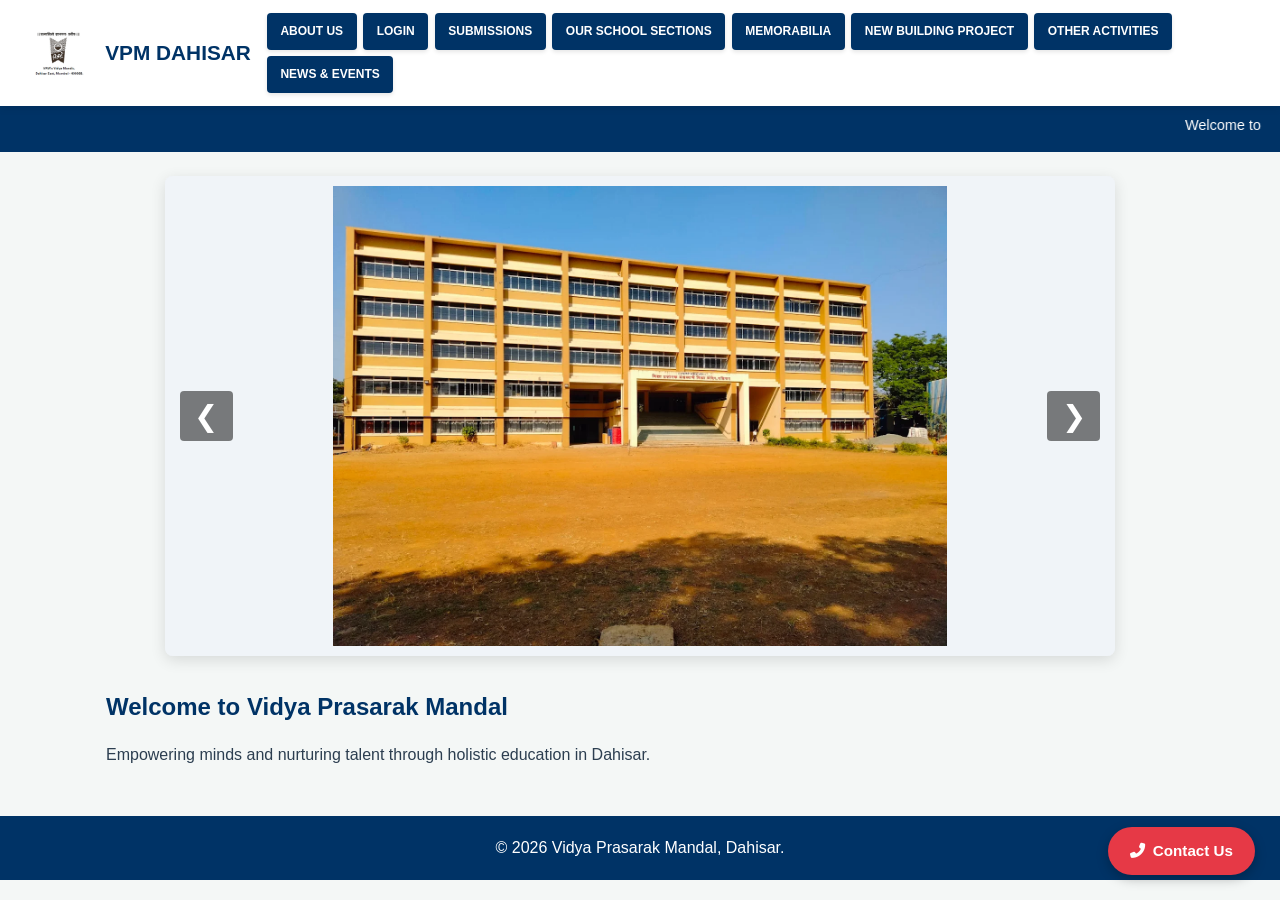
<file: index.html>
<!DOCTYPE html>
<html lang="en">
<head>
  <meta charset="UTF-8">
  <meta name="viewport" content="width=device-width, initial-scale=1.0">
  <title>VPM Dahisar - Home</title>
  <link rel="stylesheet" href="style.css">
  <!-- Font Awesome Icon Library -->
  <link rel="stylesheet" href="https://cdnjs.cloudflare.com/ajax/libs/font-awesome/6.4.0/css/all.min.css">
</head>
<body>

  <!-- Header block -->
  <header>
    <div class="nav-container">
      <div class="logo">
        <a href="index.html">
          <img src="logo.jpg" alt="VPM Dahisar Logo">
          <span>VPM DAHISAR</span>
        </a>
      </div>
      <nav>
        <ul>
          <li><a href="about.html">ABOUT US</a></li>
          <li><a href="login.html">LOGIN</a></li>
          <li><a href="submissions.html">SUBMISSIONS</a></li>
          <li><a href="sections.html">OUR SCHOOL SECTIONS</a></li>
          <li><a href="memorabilia.html">MEMORABILIA</a></li>
          <li><a href="building-project.html">NEW BUILDING PROJECT</a></li>
          <li><a href="activities.html">OTHER ACTIVITIES</a></li>
          <li><a href="news-events.html">NEWS & EVENTS</a></li>
        </ul>
      </nav>
    </div>
  </header>

  <!-- Marquee Notice Ticker -->
  <div class="marquee-container">
    <marquee behavior="scroll" direction="left" scrollamount="6">
      Welcome to Vidya Prasarak Mandal, Dahisar | Admissions Open for Academic Year 2026-27 | Check News & Events for updates.
    </marquee>
  </div>

  <!-- Carousel (8 Images) -->
  <div class="carousel-container">
    <div class="carousel-slide" id="carouselSlide">
      <img src="img1.webp" alt="Campus Main Building">
      <img src="img2.jpeg" alt="School Premises">
      <img src="img3.jpg" alt="Campus View">
      <img src="img5.jpeg" alt="School Exhibition">
      <img src="img6.webp" alt="Cultural Dance Performance">
      <img src="img7.webp" alt="Science Laboratory Practical">
      <img src="img8.jpg" alt="Interactive Student Activity">
      <img src="img9.jpg" alt="Library Reading Session">
    </div>
    <button class="carousel-btn prev" id="prevBtn">&#10094;</button>
    <button class="carousel-btn next" id="nextBtn">&#10095;</button>
  </div>

  <!-- Main Content -->
  <main class="main-container">
    <h2>Welcome to Vidya Prasarak Mandal</h2>
    <p>Empowering minds and nurturing talent through holistic education in Dahisar.</p>
  </main>

  <!-- Single Floating Contact Us Button + Facebook Drawer -->
  <div class="floating-contact-widget">
    <div class="social-links-drawer">
      <a href="https://www.facebook.com/vpmvidyamandirdahisar/" target="_blank" class="social-btn fb">
        <i class="fab fa-facebook-f"></i> Facebook
      </a>
    </div>
    <a href="contact.html" class="main-contact-btn">
      <i class="fas fa-phone-alt"></i> Contact Us
    </a>
  </div>

  <!-- Footer -->
  <footer>
    <p>&copy; 2026 Vidya Prasarak Mandal, Dahisar.</p>
  </footer>

  <script src="script.js"></script>
</body>
</html>
</file>
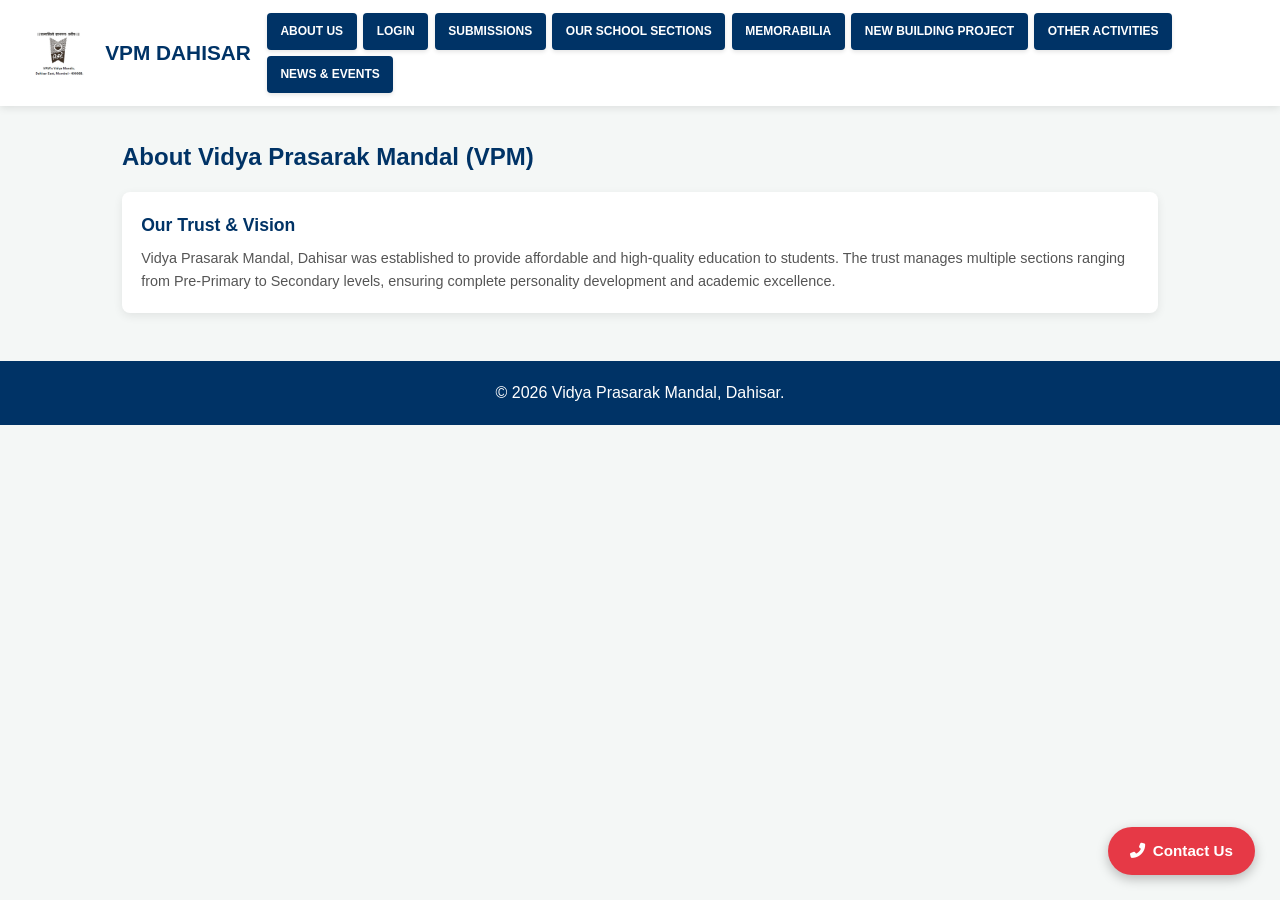
<file: about.html>
<!DOCTYPE html>
<html lang="en">
<head>
  <meta charset="UTF-8">
  <title>About Us - VPM Dahisar</title>
  <link rel="stylesheet" href="style.css">
</head>
<body>
<!-- Include FontAwesome in your <head> section -->
<link rel="stylesheet" href="https://cdnjs.cloudflare.com/ajax/libs/font-awesome/6.4.0/css/all.min.css">

<!-- Header block -->
<header>
  <div class="nav-container">
    <div class="logo">
      <a href="index.html">
        <img src="logo.jpg" alt="VPM Dahisar Logo">
        <span>VPM DAHISAR</span>
      </a>
    </div>
    <nav>
      <ul>
        <li><a href="about.html">ABOUT US</a></li>
        <li><a href="login.html">LOGIN</a></li>
        <li><a href="submissions.html">SUBMISSIONS</a></li>
        <li><a href="sections.html">OUR SCHOOL SECTIONS</a></li>
        <li><a href="memorabilia.html">MEMORABILIA</a></li>
        <li><a href="building-project.html">NEW BUILDING PROJECT</a></li>
        <li><a href="activities.html">OTHER ACTIVITIES</a></li>
        <li><a href="news-events.html">NEWS & EVENTS</a></li>
      </ul>
    </nav>
  </div>
</header>

<!-- Floating Contact Us Button + Facebook Redirection Widget -->
<div class="floating-contact-widget">
  <div class="social-links-drawer">
    <a href="https://www.facebook.com/vpmvidyamandirdahisar/" target="_blank" class="social-btn fb">
      <i class="fab fa-facebook-f"></i> Facebook
    </a>
    <a href="https://instagram.com" target="_blank" class="social-btn insta">
      <i class="fab fa-instagram"></i> Instagram
    </a>
  </div>
  <a href="contact.html" class="main-contact-btn">
    <i class="fas fa-phone-alt"></i> Contact Us
  </a>
</div>
  <main class="main-container">
    <main class="main-container">
  <h2>About Vidya Prasarak Mandal (VPM)</h2>
  <div class="card">
    <h3>Our Trust & Vision</h3>
    <p>
      <!-- Insert text from the official site's "About Us" page here -->
      Vidya Prasarak Mandal, Dahisar was established to provide affordable and high-quality education to students. The trust manages multiple sections ranging from Pre-Primary to Secondary levels, ensuring complete personality development and academic excellence.
    </p>
  </div>
</main>
  </main>

  <footer><p>&copy; 2026 Vidya Prasarak Mandal, Dahisar.</p></footer>
</body>
</html>
</file>
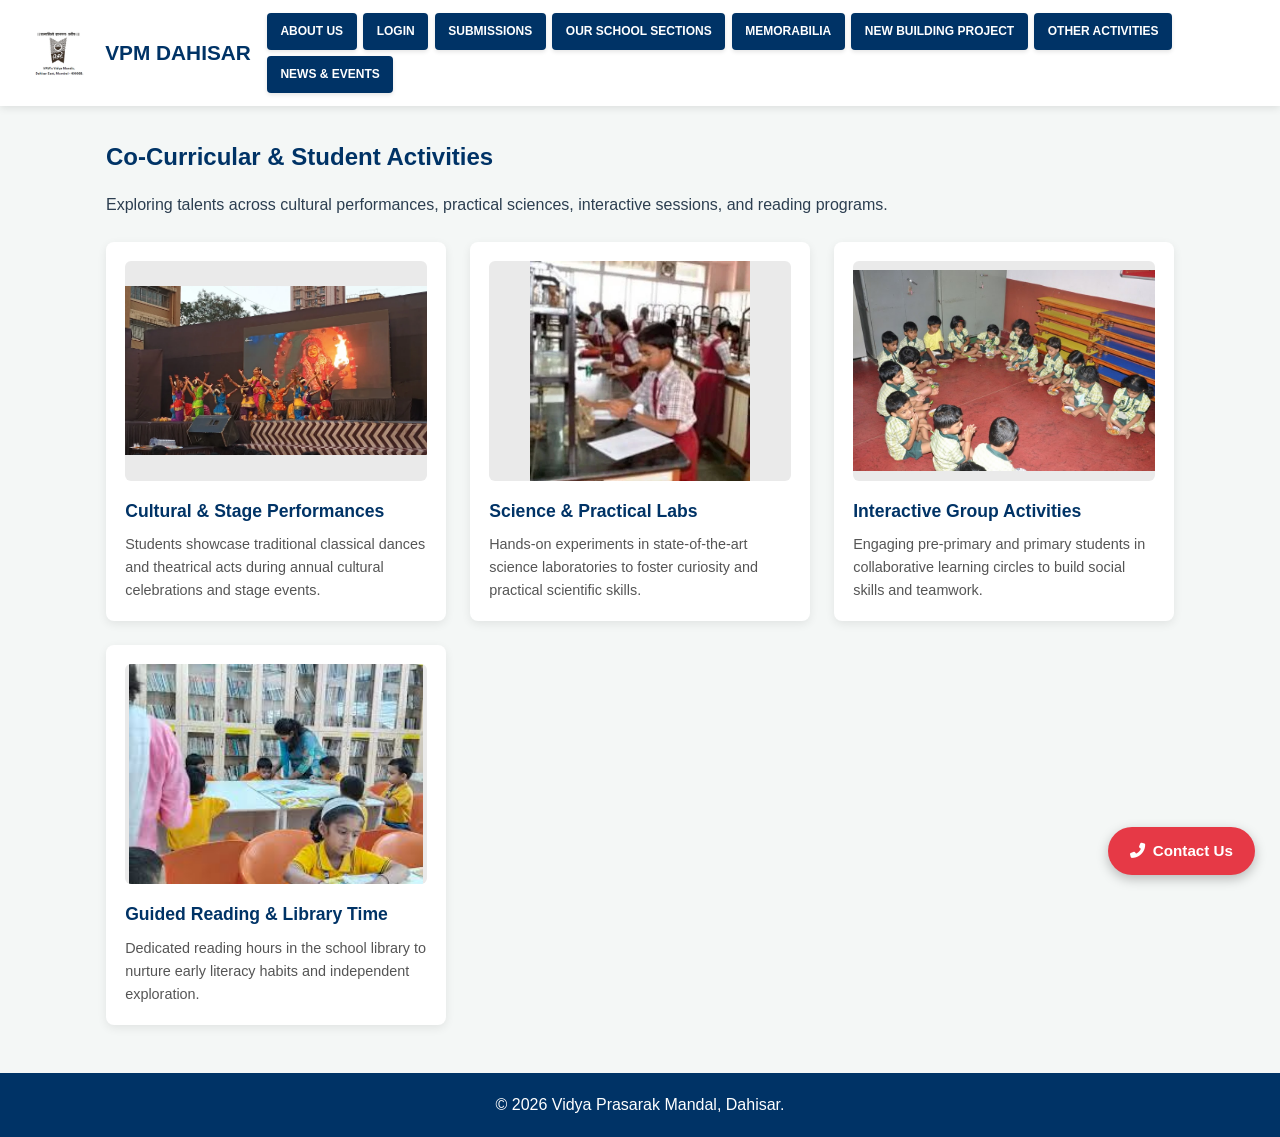
<file: activities.html>
<!DOCTYPE html>
<html lang="en">
<head>
  <meta charset="UTF-8">
  <meta name="viewport" content="width=device-width, initial-scale=1.0">
  <title>Other Activities - VPM Dahisar</title>
  <link rel="stylesheet" href="style.css">
</head>
<body>
 <!-- Include FontAwesome in your <head> section -->
<link rel="stylesheet" href="https://cdnjs.cloudflare.com/ajax/libs/font-awesome/6.4.0/css/all.min.css">

<!-- Header block -->
<header>
  <div class="nav-container">
    <div class="logo">
      <a href="index.html">
        <img src="logo.jpg" alt="VPM Dahisar Logo">
        <span>VPM DAHISAR</span>
      </a>
    </div>
    <nav>
      <ul>
        <li><a href="about.html">ABOUT US</a></li>
        <li><a href="login.html">LOGIN</a></li>
        <li><a href="submissions.html">SUBMISSIONS</a></li>
        <li><a href="sections.html">OUR SCHOOL SECTIONS</a></li>
        <li><a href="memorabilia.html">MEMORABILIA</a></li>
        <li><a href="building-project.html">NEW BUILDING PROJECT</a></li>
        <li><a href="activities.html">OTHER ACTIVITIES</a></li>
        <li><a href="news-events.html">NEWS & EVENTS</a></li>
      </ul>
    </nav>
  </div>
</header>

<!-- Floating Contact Us Button + Facebook Redirection Widget -->
<div class="floating-contact-widget">
  <div class="social-links-drawer">
    <a href="https://www.facebook.com/vpmvidyamandirdahisar/" target="_blank" class="social-btn fb">
      <i class="fab fa-facebook-f"></i> Facebook
    </a>
    <a href="https://instagram.com" target="_blank" class="social-btn insta">
      <i class="fab fa-instagram"></i> Instagram
    </a>
  </div>
  <a href="contact.html" class="main-contact-btn">
    <i class="fas fa-phone-alt"></i> Contact Us
  </a>
</div>
  <main class="main-container">
    <h2>Co-Curricular & Student Activities</h2>
    <p>Exploring talents across cultural performances, practical sciences, interactive sessions, and reading programs.</p>

    <div class="card-grid" style="margin-top: 1.5rem;">
      
      <!-- Cultural Performance / Stage Dance -->
      <div class="card">
        <img src="img6.webp" alt="Cultural Dance Performance">
        <h3>Cultural & Stage Performances</h3>
        <p>Students showcase traditional classical dances and theatrical acts during annual cultural celebrations and stage events.</p>
      </div>

      <!-- Practical Science Laboratory -->
      <div class="card">
        <img src="img7.webp" alt="Science Practical Session">
        <h3>Science & Practical Labs</h3>
        <p>Hands-on experiments in state-of-the-art science laboratories to foster curiosity and practical scientific skills.</p>
      </div>

      <!-- Early Childhood Group Activity -->
      <div class="card">
        <img src="img8.jpg" alt="Interactive Student Group Activity">
        <h3>Interactive Group Activities</h3>
        <p>Engaging pre-primary and primary students in collaborative learning circles to build social skills and teamwork.</p>
      </div>

      <!-- Library & Reading Sessions -->
      <div class="card">
        <img src="img9.jpg" alt="Library Reading Activity">
        <h3>Guided Reading & Library Time</h3>
        <p>Dedicated reading hours in the school library to nurture early literacy habits and independent exploration.</p>
      </div>

    </div>
  </main>


  <footer>
    <p>&copy; 2026 Vidya Prasarak Mandal, Dahisar.</p>
  </footer>
</body>
</html>
</file>
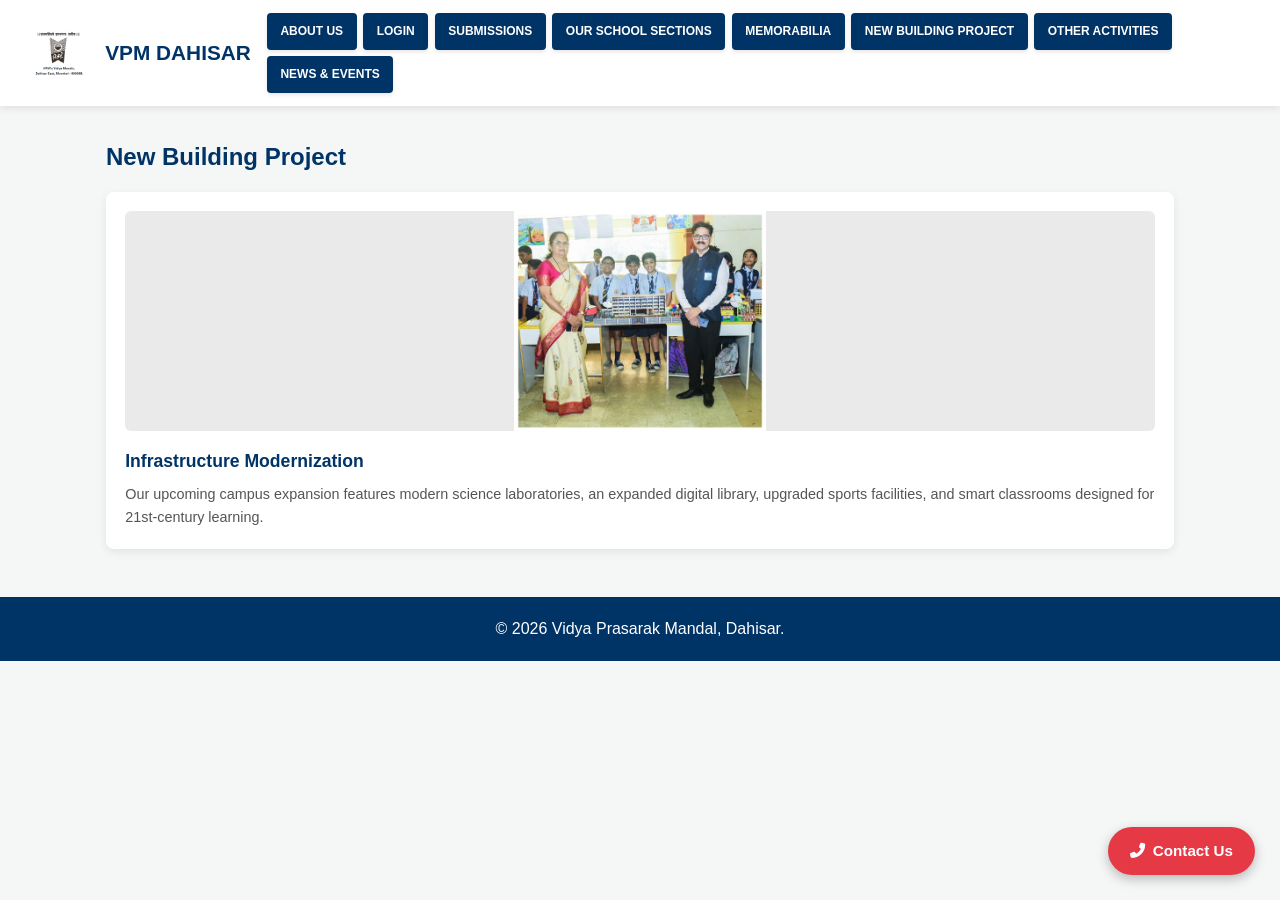
<file: building-project.html>
<!DOCTYPE html>
<html lang="en">
<head>
  <meta charset="UTF-8">
  <title>New Building Project - VPM Dahisar</title>
  <link rel="stylesheet" href="style.css">
</head>
<body>
 <!-- Include FontAwesome in your <head> section -->
<link rel="stylesheet" href="https://cdnjs.cloudflare.com/ajax/libs/font-awesome/6.4.0/css/all.min.css">

<!-- Header block -->
<header>
  <div class="nav-container">
    <div class="logo">
      <a href="index.html">
        <img src="logo.jpg" alt="VPM Dahisar Logo">
        <span>VPM DAHISAR</span>
      </a>
    </div>
    <nav>
      <ul>
        <li><a href="about.html">ABOUT US</a></li>
        <li><a href="login.html">LOGIN</a></li>
        <li><a href="submissions.html">SUBMISSIONS</a></li>
        <li><a href="sections.html">OUR SCHOOL SECTIONS</a></li>
        <li><a href="memorabilia.html">MEMORABILIA</a></li>
        <li><a href="building-project.html">NEW BUILDING PROJECT</a></li>
        <li><a href="activities.html">OTHER ACTIVITIES</a></li>
        <li><a href="news-events.html">NEWS & EVENTS</a></li>
      </ul>
    </nav>
  </div>
</header>

<!-- Floating Contact Us Button + Facebook Redirection Widget -->
<div class="floating-contact-widget">
  <div class="social-links-drawer">
    <a href="https://www.facebook.com/vpmvidyamandirdahisar/" target="_blank" class="social-btn fb">
      <i class="fab fa-facebook-f"></i> Facebook
    </a>
    <a href="https://instagram.com" target="_blank" class="social-btn insta">
      <i class="fab fa-instagram"></i> Instagram
    </a>
  </div>
  <a href="contact.html" class="main-contact-btn">
    <i class="fas fa-phone-alt"></i> Contact Us
  </a>
</div>

  <main class="main-container">
  <h2>New Building Project</h2>
  <div class="card">
    <img src="img2.jpeg" alt="Proposed Building Model">
    <h3>Infrastructure Modernization</h3>
    <p>
      Our upcoming campus expansion features modern science laboratories, an expanded digital library, upgraded sports facilities, and smart classrooms designed for 21st-century learning.
    </p>
  </div>
  </main>

  <footer><p>&copy; 2026 Vidya Prasarak Mandal, Dahisar.</p></footer>
</body>
</html>
</file>
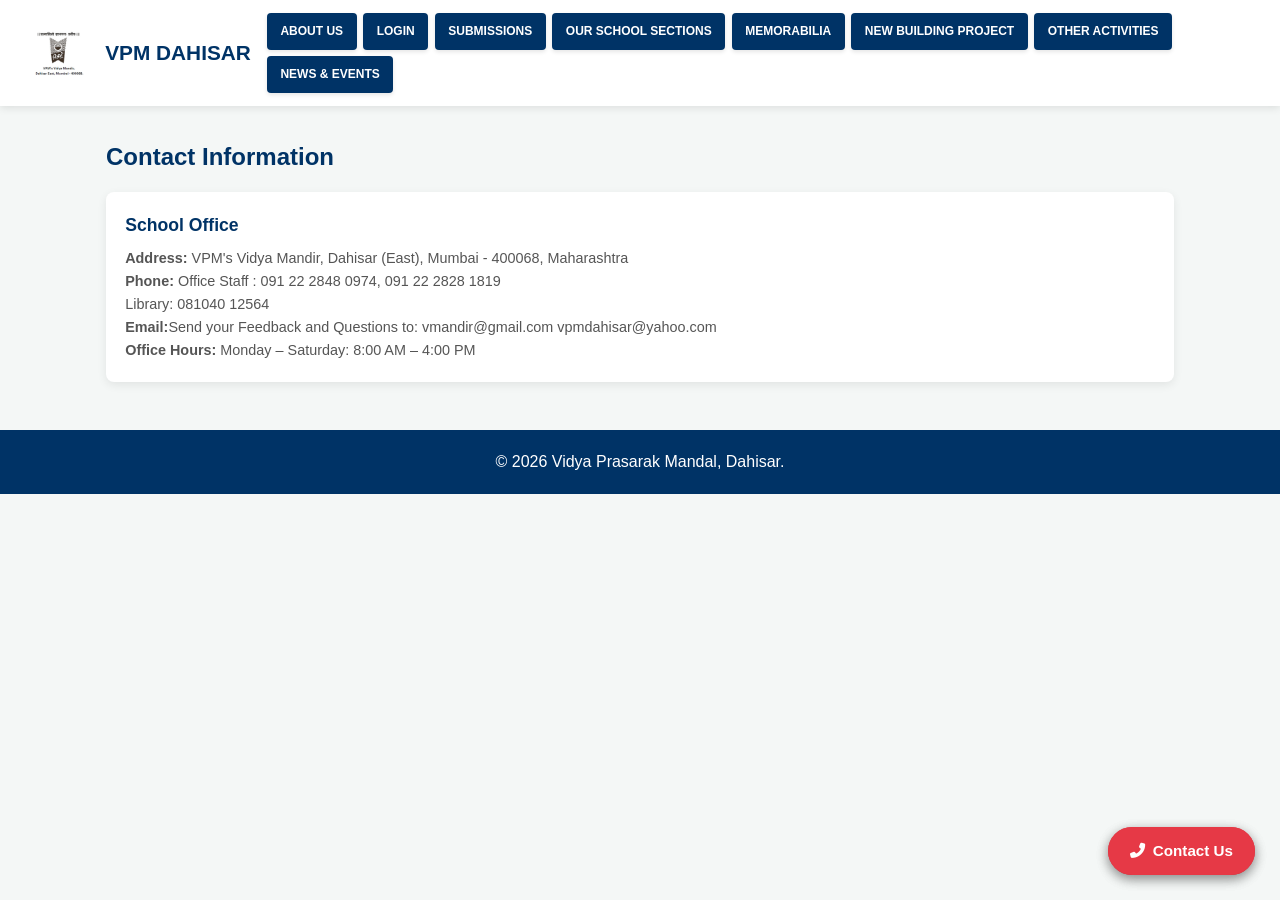
<file: contact.html>
<!DOCTYPE html>
<html lang="en">
<head>
  <meta charset="UTF-8">
  <meta name="viewport" content="width=device-width, initial-scale=1.0">
  <title>VPM Dahisar - About Us</title>
  <link rel="stylesheet" href="style.css">
  <!-- Font Awesome for Icons -->
  <link rel="stylesheet" href="https://cdnjs.cloudflare.com/ajax/libs/font-awesome/6.4.0/css/all.min.css">
</head>
<body>
 <!-- Include FontAwesome in your <head> section -->
<link rel="stylesheet" href="https://cdnjs.cloudflare.com/ajax/libs/font-awesome/6.4.0/css/all.min.css">

<!-- Header block -->
<header>
  <div class="nav-container">
    <div class="logo">
      <a href="index.html">
        <img src="logo.jpg" alt="VPM Dahisar Logo">
        <span>VPM DAHISAR</span>
      </a>
    </div>
    <nav>
      <ul>
        <li><a href="about.html">ABOUT US</a></li>
        <li><a href="login.html">LOGIN</a></li>
        <li><a href="submissions.html">SUBMISSIONS</a></li>
        <li><a href="sections.html">OUR SCHOOL SECTIONS</a></li>
        <li><a href="memorabilia.html">MEMORABILIA</a></li>
        <li><a href="building-project.html">NEW BUILDING PROJECT</a></li>
        <li><a href="activities.html">OTHER ACTIVITIES</a></li>
        <li><a href="news-events.html">NEWS & EVENTS</a></li>
      </ul>
    </nav>
  </div>
</header>

<!-- Floating Contact Us Button + Facebook Redirection Widget -->
<div class="floating-contact-widget">
  <div class="social-links-drawer">
    <a href="https://www.facebook.com/vpmvidyamandirdahisar/" target="_blank" class="social-btn fb">
      <i class="fab fa-facebook-f"></i> Facebook
    </a>
    <a href="https://instagram.com" target="_blank" class="social-btn insta">
      <i class="fab fa-instagram"></i> Instagram
    </a>
  </div>
  <a href="contact.html" class="main-contact-btn">
    <i class="fas fa-phone-alt"></i> Contact Us
  </a>
</div>

  <main class="main-container">
  <h2>Contact Information</h2>
  <div class="card">
    <h3>School Office</h3>
    <p><strong>Address:</strong> VPM's Vidya Mandir, Dahisar (East), Mumbai - 400068, Maharashtra</p>
    <p><strong>Phone:</strong> Office Staff : 091 22 2848 0974, 091 22 2828 1819</p>
    <p> Library: 081040 12564</p>
    <p><strong>Email:</strong>Send your Feedback and Questions to:
vmandir@gmail.com
vpmdahisar@yahoo.com<p>
    <p><strong>Office Hours:</strong> Monday – Saturday: 8:00 AM – 4:00 PM</p>
  </div>
  </main>

  <!-- Single Floating Contact Us Button + Facebook Drawer -->
<div class="floating-contact-widget">
  <div class="social-links-drawer">
    <a href="https://www.facebook.com/vpmvidyamandirdahisar/" target="_blank" class="social-btn fb">
      <i class="fab fa-facebook-f"></i> Facebook
    </a>
  </div>
  <a href="contact.html" class="main-contact-btn">
    <i class="fas fa-phone-alt"></i> Contact Us
  </a>
</div>
  <footer><p>&copy; 2026 Vidya Prasarak Mandal, Dahisar.</p></footer>
</body>
</html>
</file>
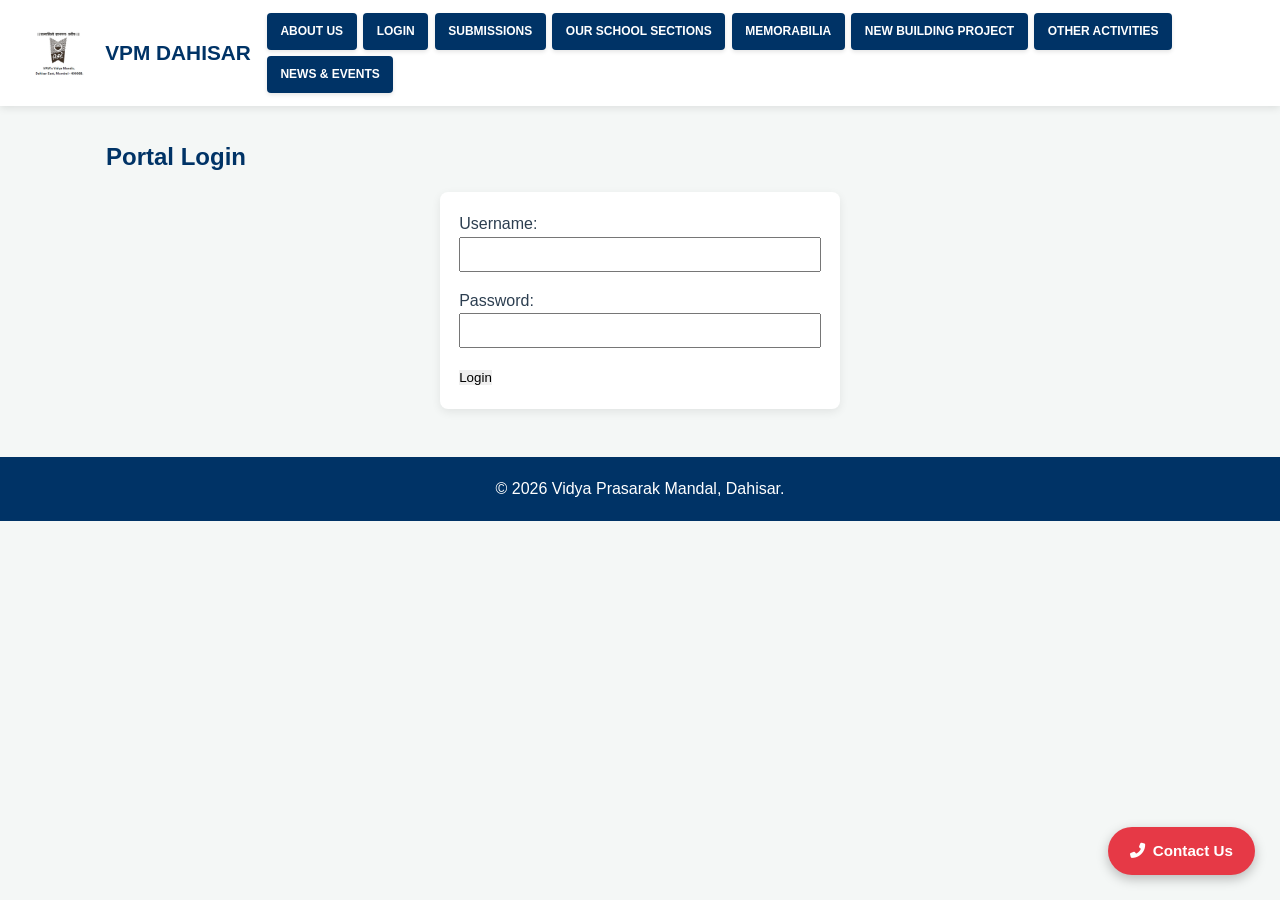
<file: login.html>
<!DOCTYPE html>
<html lang="en">
<head>
  <meta charset="UTF-8">
  <title>Login - VPM Dahisar</title>
  <link rel="stylesheet" href="style.css">
</head>
<body>
 <!-- Include FontAwesome in your <head> section -->
<link rel="stylesheet" href="https://cdnjs.cloudflare.com/ajax/libs/font-awesome/6.4.0/css/all.min.css">

<!-- Header block -->
<header>
  <div class="nav-container">
    <div class="logo">
      <a href="index.html">
        <img src="logo.jpg" alt="VPM Dahisar Logo">
        <span>VPM DAHISAR</span>
      </a>
    </div>
    <nav>
      <ul>
        <li><a href="about.html">ABOUT US</a></li>
        <li><a href="login.html">LOGIN</a></li>
        <li><a href="submissions.html">SUBMISSIONS</a></li>
        <li><a href="sections.html">OUR SCHOOL SECTIONS</a></li>
        <li><a href="memorabilia.html">MEMORABILIA</a></li>
        <li><a href="building-project.html">NEW BUILDING PROJECT</a></li>
        <li><a href="activities.html">OTHER ACTIVITIES</a></li>
        <li><a href="news-events.html">NEWS & EVENTS</a></li>
      </ul>
    </nav>
  </div>
</header>

<!-- Floating Contact Us Button + Facebook Redirection Widget -->
<div class="floating-contact-widget">
  <div class="social-links-drawer">
    <a href="https://www.facebook.com/vpmvidyamandirdahisar/" target="_blank" class="social-btn fb">
      <i class="fab fa-facebook-f"></i> Facebook
    </a>
    <a href="https://instagram.com" target="_blank" class="social-btn insta">
      <i class="fab fa-instagram"></i> Instagram
    </a>
  </div>
  <a href="contact.html" class="main-contact-btn">
    <i class="fas fa-phone-alt"></i> Contact Us
  </a>
</div>

  <main class="main-container">
    <h2>Portal Login</h2>
    <div class="card" style="max-width:400px; margin:auto;">
      <form>
        <label>Username:</label><br>
        <input type="text" style="width:100%; padding:0.5rem; margin-bottom:1rem;"><br>
        <label>Password:</label><br>
        <input type="password" style="width:100%; padding:0.5rem; margin-bottom:1rem;"><br>
        <button type="submit" class="btn-link" style="border:none; cursor:pointer;">Login</button>
      </form>
    </div>
  </main>
  <footer><p>&copy; 2026 Vidya Prasarak Mandal, Dahisar.</p></footer>
</body>
</html>
</file>
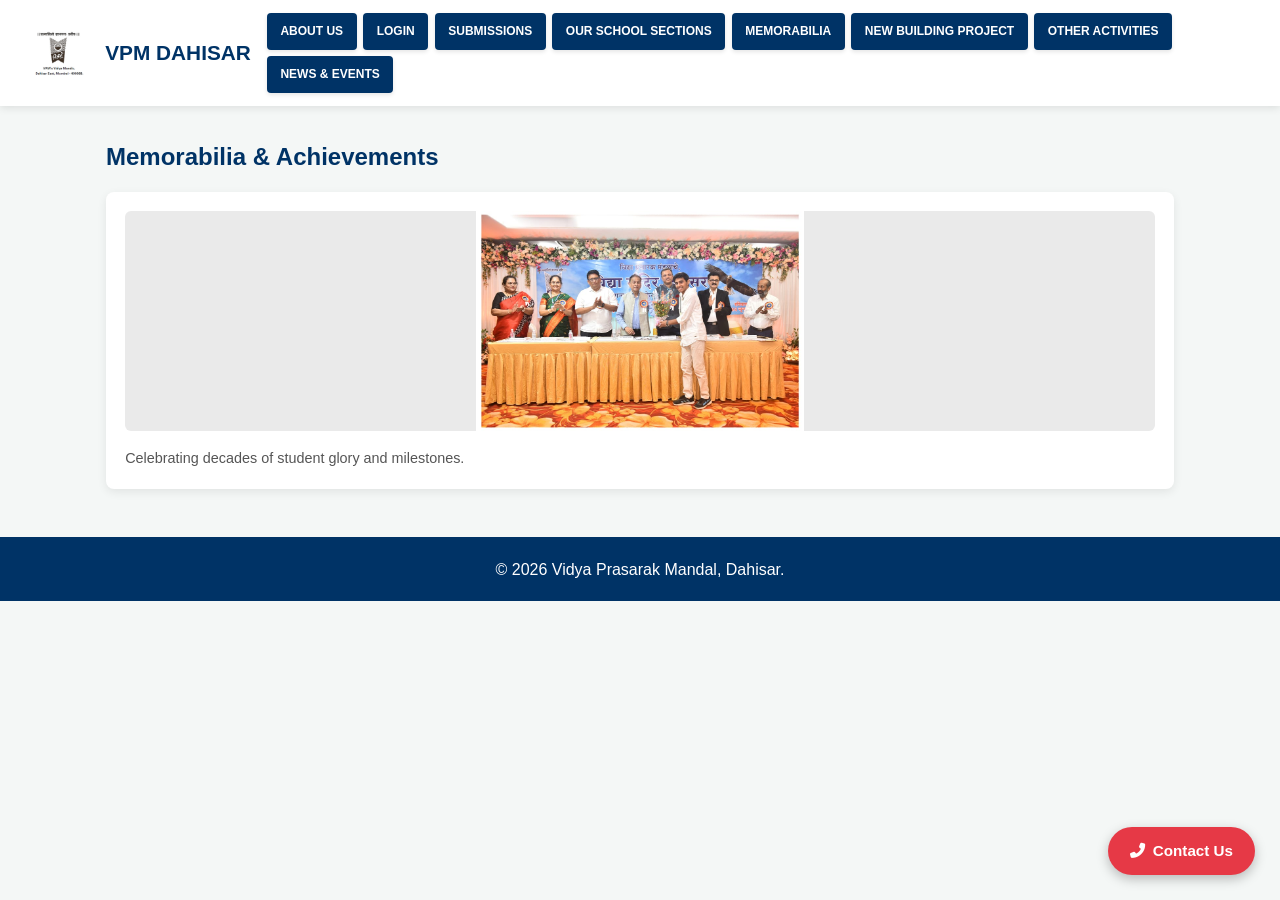
<file: memorabilia.html>
<!DOCTYPE html>
<html lang="en">
<head>
  <meta charset="UTF-8">
  <title>Memorabilia - VPM Dahisar</title>
  <link rel="stylesheet" href="style.css">
</head>
<body>
  <!-- Include FontAwesome in your <head> section -->
<link rel="stylesheet" href="https://cdnjs.cloudflare.com/ajax/libs/font-awesome/6.4.0/css/all.min.css">

<!-- Header block -->
<header>
  <div class="nav-container">
    <div class="logo">
      <a href="index.html">
        <img src="logo.jpg" alt="VPM Dahisar Logo">
        <span>VPM DAHISAR</span>
      </a>
    </div>
    <nav>
      <ul>
        <li><a href="about.html">ABOUT US</a></li>
        <li><a href="login.html">LOGIN</a></li>
        <li><a href="submissions.html">SUBMISSIONS</a></li>
        <li><a href="sections.html">OUR SCHOOL SECTIONS</a></li>
        <li><a href="memorabilia.html">MEMORABILIA</a></li>
        <li><a href="building-project.html">NEW BUILDING PROJECT</a></li>
        <li><a href="activities.html">OTHER ACTIVITIES</a></li>
        <li><a href="news-events.html">NEWS & EVENTS</a></li>
      </ul>
    </nav>
  </div>
</header>

<!-- Floating Contact Us Button + Facebook Redirection Widget -->
<div class="floating-contact-widget">
  <div class="social-links-drawer">
    <a href="https://www.facebook.com/vpmvidyamandirdahisar/" target="_blank" class="social-btn fb">
      <i class="fab fa-facebook-f"></i> Facebook
    </a>
    <a href="https://instagram.com" target="_blank" class="social-btn insta">
      <i class="fab fa-instagram"></i> Instagram
    </a>
  </div>
  <a href="contact.html" class="main-contact-btn">
    <i class="fas fa-phone-alt"></i> Contact Us
  </a>
</div>

  <main class="main-container">
    <h2>Memorabilia & Achievements</h2>
    <div class="card">
      <img src="img5.jpeg" alt="Awards & Celebrations">
      <p>Celebrating decades of student glory and milestones.</p>
    </div>
  </main>

  <footer><p>&copy; 2026 Vidya Prasarak Mandal, Dahisar.</p></footer>
</body>
</html>
</file>
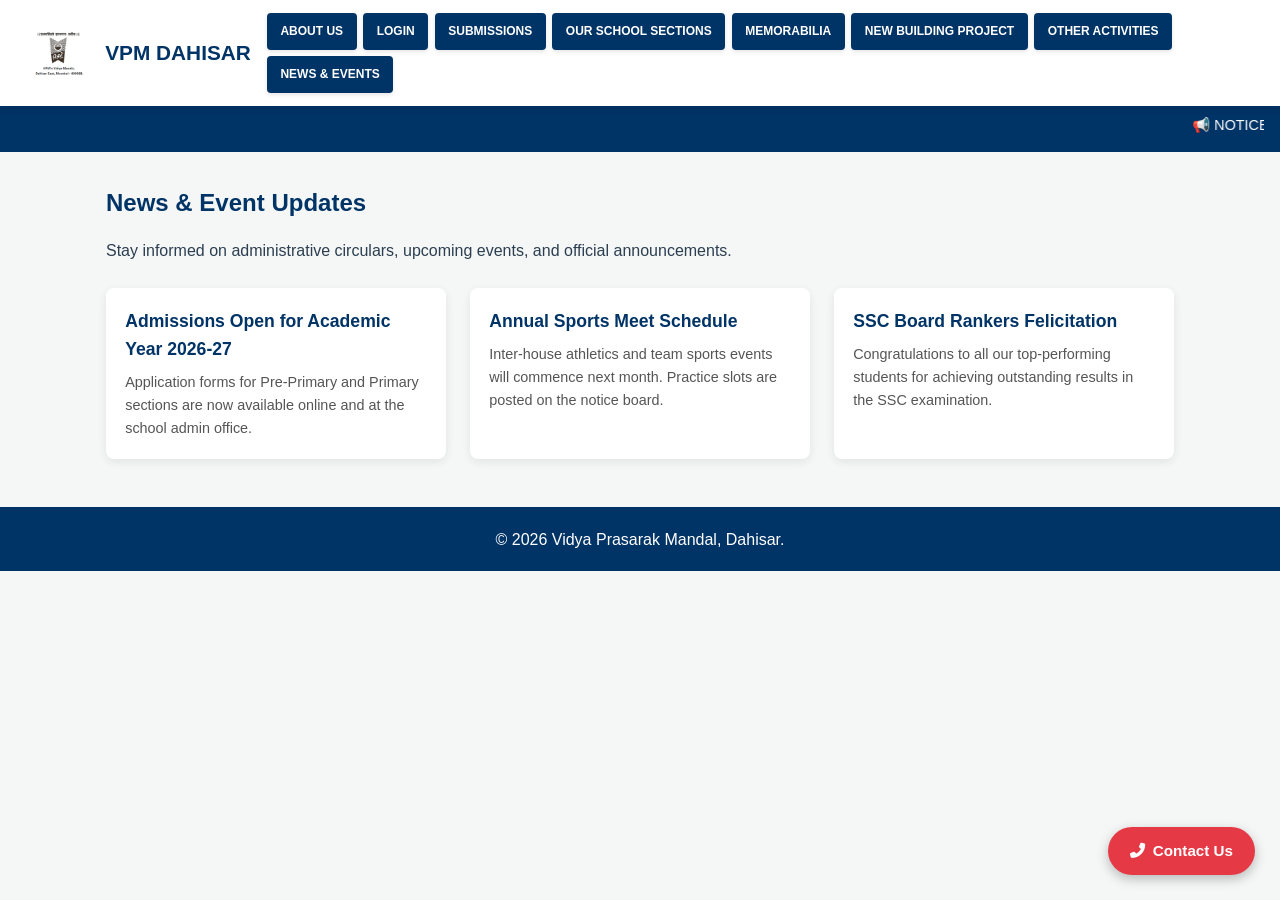
<file: news-events.html>
<!DOCTYPE html>
<html lang="en">
<head>
  <meta charset="UTF-8">
  <meta name="viewport" content="width=device-width, initial-scale=1.0">
  <title>News & Events - VPM Dahisar</title>
  <link rel="stylesheet" href="style.css">
</head>
<body>
  <!-- Include FontAwesome in your <head> section -->
<link rel="stylesheet" href="https://cdnjs.cloudflare.com/ajax/libs/font-awesome/6.4.0/css/all.min.css">

<!-- Header block -->
<header>
  <div class="nav-container">
    <div class="logo">
      <a href="index.html">
        <img src="logo.jpg" alt="VPM Dahisar Logo">
        <span>VPM DAHISAR</span>
      </a>
    </div>
    <nav>
      <ul>
        <li><a href="about.html">ABOUT US</a></li>
        <li><a href="login.html">LOGIN</a></li>
        <li><a href="submissions.html">SUBMISSIONS</a></li>
        <li><a href="sections.html">OUR SCHOOL SECTIONS</a></li>
        <li><a href="memorabilia.html">MEMORABILIA</a></li>
        <li><a href="building-project.html">NEW BUILDING PROJECT</a></li>
        <li><a href="activities.html">OTHER ACTIVITIES</a></li>
        <li><a href="news-events.html">NEWS & EVENTS</a></li>
      </ul>
    </nav>
  </div>
</header>

<!-- Floating Contact Us Button + Facebook Redirection Widget -->
<div class="floating-contact-widget">
  <div class="social-links-drawer">
    <a href="https://www.facebook.com/vpmvidyamandirdahisar/" target="_blank" class="social-btn fb">
      <i class="fab fa-facebook-f"></i> Facebook
    </a>
    <a href="https://instagram.com" target="_blank" class="social-btn insta">
      <i class="fab fa-instagram"></i> Instagram
    </a>
  </div>
  <a href="contact.html" class="main-contact-btn">
    <i class="fas fa-phone-alt"></i> Contact Us
  </a>
</div>

  <!-- Marquee Notice Bar for Important Announcements -->
  <div class="marquee-container">
    <marquee behavior="scroll" direction="left" scrollamount="6">
      📢 NOTICE: Admissions open for 2026-27 | 🏆 SSC Board Exam Rankers Felicitation Ceremony on 25th Aug | 🏀 Inter-House Sports Meet registrations open!
    </marquee>
  </div>

  <main class="main-container">
    <h2>News & Event Updates</h2>
    <p>Stay informed on administrative circulars, upcoming events, and official announcements.</p>

    <div class="card-grid" style="margin-top: 1.5rem;">
      <div class="card">
        <h3>Admissions Open for Academic Year 2026-27</h3>
        <p>Application forms for Pre-Primary and Primary sections are now available online and at the school admin office.</p>
      </div>

      <div class="card">
        <h3>Annual Sports Meet Schedule</h3>
        <p>Inter-house athletics and team sports events will commence next month. Practice slots are posted on the notice board.</p>
      </div>

      <div class="card">
        <h3>SSC Board Rankers Felicitation</h3>
        <p>Congratulations to all our top-performing students for achieving outstanding results in the SSC examination.</p>
      </div>
    </div>
  </main>

  

  <footer>
    <p>&copy; 2026 Vidya Prasarak Mandal, Dahisar.</p>
  </footer>
</body>
</html>
</file>
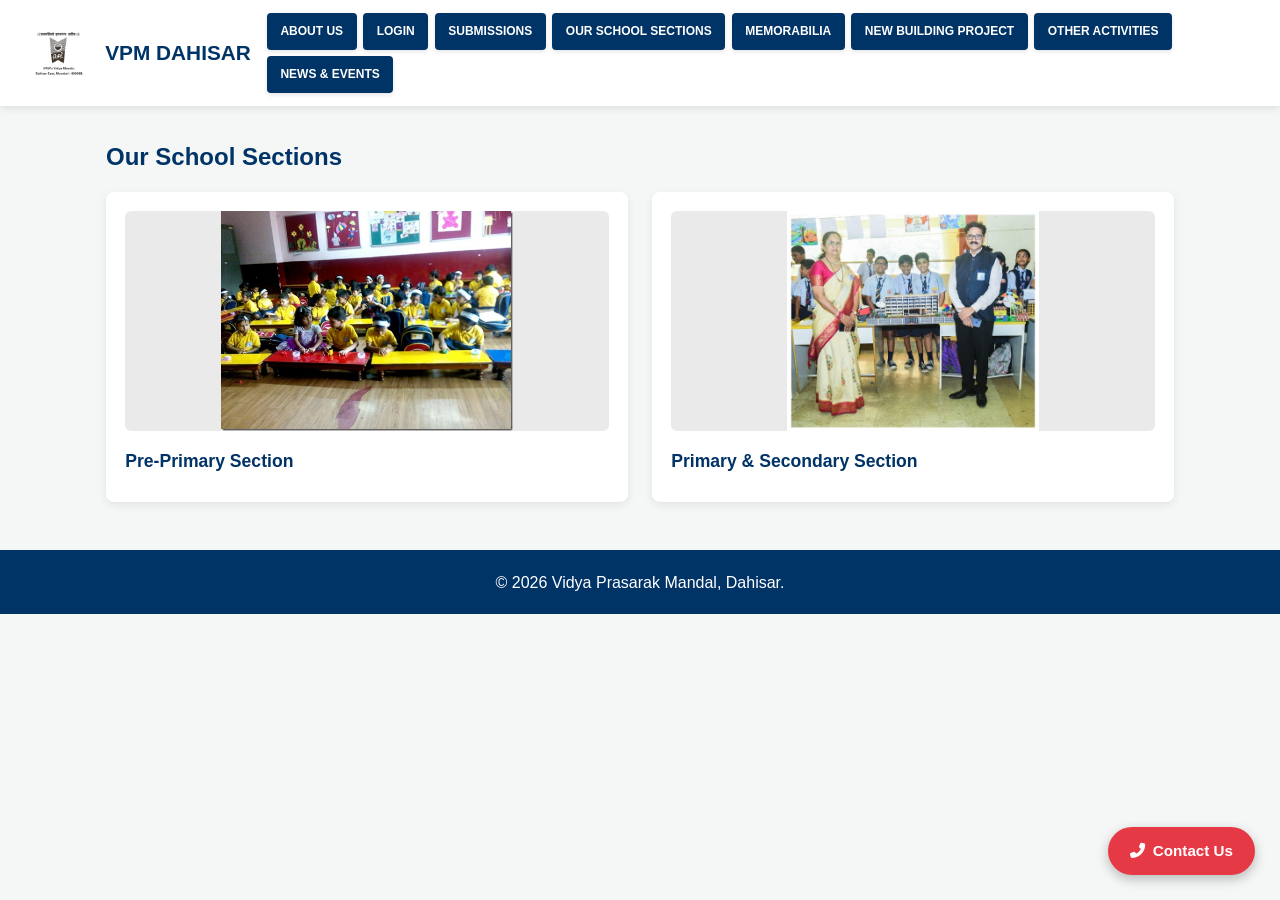
<file: sections.html>
<!DOCTYPE html>
<html lang="en">
<head>
  <meta charset="UTF-8">
  <title>Our School Sections - VPM Dahisar</title>
  <link rel="stylesheet" href="style.css">
</head>
<body>
  <!-- Include FontAwesome in your <head> section -->
<link rel="stylesheet" href="https://cdnjs.cloudflare.com/ajax/libs/font-awesome/6.4.0/css/all.min.css">

<!-- Header block -->
<header>
  <div class="nav-container">
    <div class="logo">
      <a href="index.html">
        <img src="logo.jpg" alt="VPM Dahisar Logo">
        <span>VPM DAHISAR</span>
      </a>
    </div>
    <nav>
      <ul>
        <li><a href="about.html">ABOUT US</a></li>
        <li><a href="login.html">LOGIN</a></li>
        <li><a href="submissions.html">SUBMISSIONS</a></li>
        <li><a href="sections.html">OUR SCHOOL SECTIONS</a></li>
        <li><a href="memorabilia.html">MEMORABILIA</a></li>
        <li><a href="building-project.html">NEW BUILDING PROJECT</a></li>
        <li><a href="activities.html">OTHER ACTIVITIES</a></li>
        <li><a href="news-events.html">NEWS & EVENTS</a></li>
      </ul>
    </nav>
  </div>
</header>

<!-- Floating Contact Us Button + Facebook Redirection Widget -->
<div class="floating-contact-widget">
  <div class="social-links-drawer">
    <a href="https://www.facebook.com/vpmvidyamandirdahisar/" target="_blank" class="social-btn fb">
      <i class="fab fa-facebook-f"></i> Facebook
    </a>
    <a href="https://instagram.com" target="_blank" class="social-btn insta">
      <i class="fab fa-instagram"></i> Instagram
    </a>
  </div>
  <a href="contact.html" class="main-contact-btn">
    <i class="fas fa-phone-alt"></i> Contact Us
  </a>
</div>

  <main class="main-container">
    <h2>Our School Sections</h2>
    <div class="card-grid">
      <div class="card">
        <img src="img4.jpg" alt="Pre-Primary">
        <h3>Pre-Primary Section</h3>
      </div>
      <div class="card">
        <img src="img2.jpeg" alt="Primary & Secondary">
        <h3>Primary & Secondary Section</h3>
      </div>
    </div>
  </main>

  <footer><p>&copy; 2026 Vidya Prasarak Mandal, Dahisar.</p></footer>
</body>
</html>
</file>
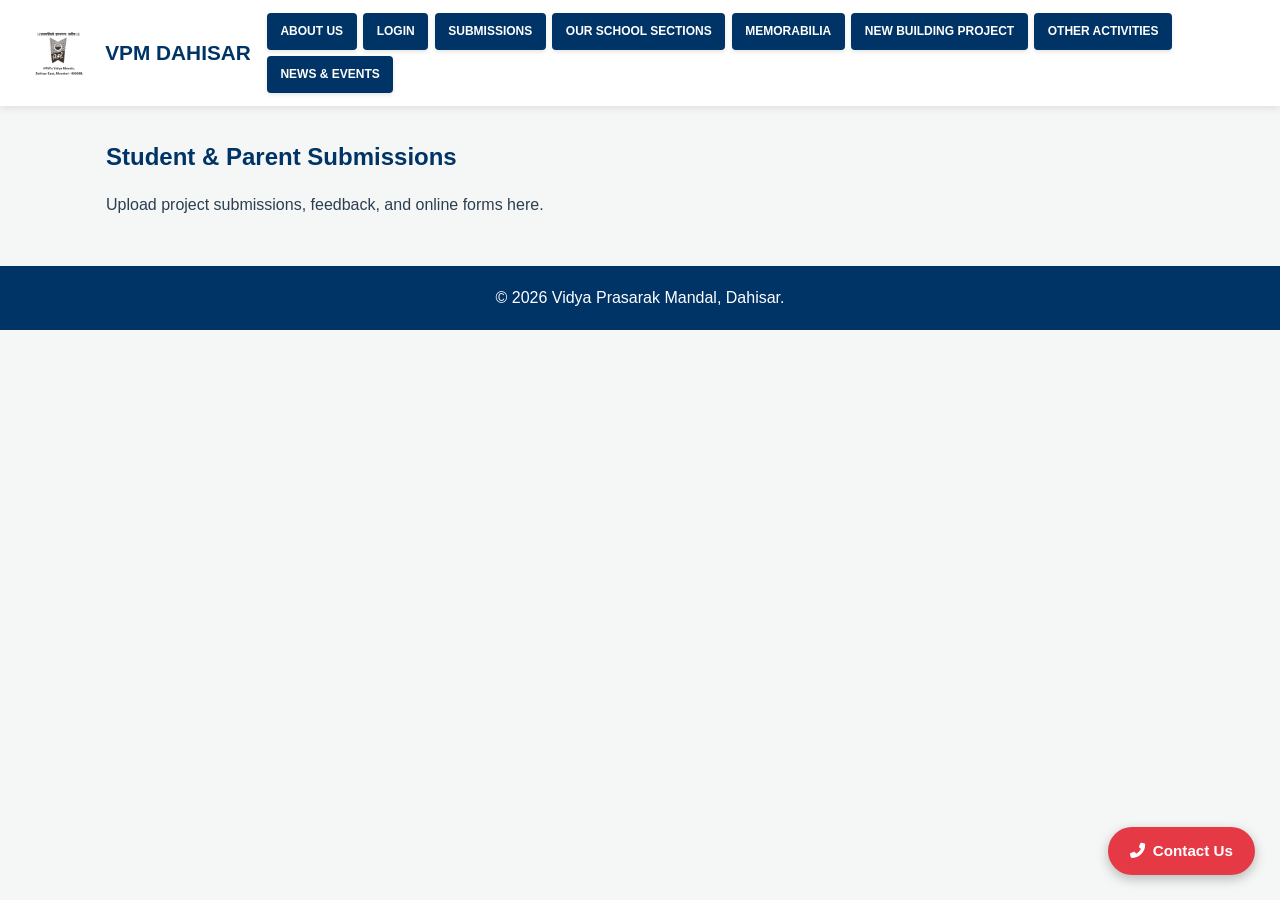
<file: submissions.html>
<!DOCTYPE html>
<html lang="en">
<head>
  <meta charset="UTF-8">
  <title>Submissions - VPM Dahisar</title>
  <link rel="stylesheet" href="style.css">
</head>
<body>
 <!-- Include FontAwesome in your <head> section -->
<link rel="stylesheet" href="https://cdnjs.cloudflare.com/ajax/libs/font-awesome/6.4.0/css/all.min.css">

<!-- Header block -->
<header>
  <div class="nav-container">
    <div class="logo">
      <a href="index.html">
        <img src="logo.jpg" alt="VPM Dahisar Logo">
        <span>VPM DAHISAR</span>
      </a>
    </div>
    <nav>
      <ul>
        <li><a href="about.html">ABOUT US</a></li>
        <li><a href="login.html">LOGIN</a></li>
        <li><a href="submissions.html">SUBMISSIONS</a></li>
        <li><a href="sections.html">OUR SCHOOL SECTIONS</a></li>
        <li><a href="memorabilia.html">MEMORABILIA</a></li>
        <li><a href="building-project.html">NEW BUILDING PROJECT</a></li>
        <li><a href="activities.html">OTHER ACTIVITIES</a></li>
        <li><a href="news-events.html">NEWS & EVENTS</a></li>
      </ul>
    </nav>
  </div>
</header>

<!-- Floating Contact Us Button + Facebook Redirection Widget -->
<div class="floating-contact-widget">
  <div class="social-links-drawer">
    <a href="https://www.facebook.com/vpmvidyamandirdahisar/" target="_blank" class="social-btn fb">
      <i class="fab fa-facebook-f"></i> Facebook
    </a>
    <a href="https://instagram.com" target="_blank" class="social-btn insta">
      <i class="fab fa-instagram"></i> Instagram
    </a>
  </div>
  <a href="contact.html" class="main-contact-btn">
    <i class="fas fa-phone-alt"></i> Contact Us
  </a>
</div>

  <main class="main-container">
    <h2>Student & Parent Submissions</h2>
    <p>Upload project submissions, feedback, and online forms here.</p>
  </main>

  <footer><p>&copy; 2026 Vidya Prasarak Mandal, Dahisar.</p></footer>
</body>
</html>
</file>
<file: style.css>
:root {
  --primary: #003366;
  --accent: #00a8cc;
  --light-bg: #f4f7f6;
  --white: #ffffff;
  --text-dark: #2c3e50;
  --btn-hover: #0088a3;
  --insta-color: #e1306c;
  --fb-color: #1877f2;
  --phone-color: #e63946;
}

* {
  box-sizing: border-box;
  margin: 0;
  padding: 0;
  font-family: Arial, Helvetica, sans-serif;
}

body {
  background-color: var(--light-bg);
  color: var(--text-dark);
  line-height: 1.6;
}

/* Header & Navigation */
header {
  background: var(--white);
  box-shadow: 0 2px 8px rgba(0, 0, 0, 0.1);
  position: sticky;
  top: 0;
  z-index: 1000;
  padding: 0.8rem 1.5rem;
}

.nav-container {
  display: flex;
  justify-content: space-between;
  align-items: center;
  max-width: 1400px;
  margin: 0 auto;
  gap: 1rem;
}

/* Logo & Title Integration */
.logo a {
  display: flex;
  align-items: center;
  gap: 12px;
  font-size: 1.3rem;
  font-weight: bold;
  color: var(--primary);
  text-decoration: none;
  white-space: nowrap;
}

.logo img {
  height: 48px;
  width: auto;
  object-fit: contain;
}

/* Navigation Buttons */
nav ul {
  display: flex;
  list-style: none;
  gap: 0.4rem;
  flex-wrap: wrap;
  align-items: center;
}

nav ul li a {
  display: inline-block;
  text-decoration: none;
  color: var(--white);
  background-color: var(--primary);
  padding: 0.55rem 0.85rem;
  border-radius: 4px;
  font-size: 0.75rem;
  font-weight: 700;
  text-transform: uppercase;
  white-space: nowrap;
  transition: all 0.3s ease;
  box-shadow: 0 2px 4px rgba(0,0,0,0.1);
}

nav ul li a:hover,
nav ul li a.active {
  background-color: var(--accent);
  color: var(--white);
  transform: translateY(-2px);
  box-shadow: 0 4px 8px rgba(0,0,0,0.15);
}

/* Marquee Notice Ticker */
.marquee-container {
  background-color: var(--primary);
  color: var(--white);
  padding: 0.5rem 1rem;
  font-size: 0.9rem;
}

/* Carousel Container */
.carousel-container {
  position: relative;
  width: 100%;
  max-width: 950px;
  height: 480px;
  margin: 1.5rem auto;
  overflow: hidden;
  border-radius: 8px;
  box-shadow: 0 4px 15px rgba(0, 0, 0, 0.12);
  background-color: #f0f4f8;
}

.carousel-slide {
  display: flex;
  width: 100%;
  height: 100%;
  transition: transform 0.6s cubic-bezier(0.25, 1, 0.5, 1);
}

.carousel-slide img {
  width: 100%;
  height: 100%;
  object-fit: contain;
  flex-shrink: 0;
  padding: 10px;
  background-color: #f0f4f8;
}

.carousel-btn {
  position: absolute;
  top: 50%;
  transform: translateY(-50%);
  background: rgba(0, 0, 0, 0.5);
  color: #fff;
  border: none;
  font-size: 1.8rem;
  padding: 0.5rem 0.9rem;
  cursor: pointer;
  border-radius: 4px;
  z-index: 10;
  transition: background 0.3s ease;
}

.carousel-btn:hover {
  background: rgba(0, 0, 0, 0.8);
}

.carousel-btn.prev { left: 15px; }
.carousel-btn.next { right: 15px; }

/* Main Content & Grid Cards */
.main-container {
  max-width: 1100px;
  margin: 2rem auto;
  padding: 0 1rem;
}

.main-container h2 {
  margin-bottom: 1rem;
  color: var(--primary);
}

.card-grid {
  display: grid;
  grid-template-columns: repeat(auto-fit, minmax(300px, 1fr));
  gap: 1.5rem;
}

.card {
  background: var(--white);
  padding: 1.2rem;
  border-radius: 8px;
  box-shadow: 0 3px 10px rgba(0, 0, 0, 0.08);
  display: flex;
  flex-direction: column;
}

.card img {
  width: 100%;
  height: 220px;
  object-fit: contain;
  background-color: #eaeaea;
  border-radius: 6px;
  margin-bottom: 1rem;
}

.card h3 {
  font-size: 1.1rem;
  color: var(--primary);
  margin-bottom: 0.5rem;
}

.card p {
  font-size: 0.9rem;
  color: #555;
}

/* Floating Contact & Social Media Widget */
.floating-contact-widget {
  position: fixed;
  bottom: 25px;
  right: 25px;
  display: flex;
  flex-direction: column;
  align-items: flex-end;
  gap: 10px;
  z-index: 2000;
}

.social-links-drawer {
  display: flex;
  flex-direction: column;
  gap: 8px;
  opacity: 0;
  visibility: hidden;
  transform: translateY(15px);
  transition: all 0.3s cubic-bezier(0.175, 0.885, 0.32, 1.275);
}

.floating-contact-widget:hover .social-links-drawer {
  opacity: 1;
  visibility: visible;
  transform: translateY(0);
}

.social-btn {
  display: flex;
  align-items: center;
  gap: 8px;
  padding: 8px 16px;
  border-radius: 30px;
  color: #fff;
  text-decoration: none;
  font-size: 0.85rem;
  font-weight: bold;
  box-shadow: 0 4px 10px rgba(0,0,0,0.2);
  transition: transform 0.2s ease;
}

.social-btn:hover {
  transform: scale(1.05);
}

.social-btn.insta { background-color: var(--insta-color); }
.social-btn.fb { background-color: var(--fb-color); }

.main-contact-btn {
  background-color: var(--phone-color);
  color: var(--white);
  padding: 12px 22px;
  border-radius: 50px;
  text-decoration: none;
  font-size: 0.95rem;
  font-weight: bold;
  box-shadow: 0 4px 12px rgba(0, 0, 0, 0.25);
  display: flex;
  align-items: center;
  gap: 8px;
  transition: transform 0.3s ease, background-color 0.3s ease;
}

.main-contact-btn:hover {
  background-color: #c1121f;
  transform: scale(1.05);
}

/* Footer */
footer {
  background: var(--primary);
  color: white;
  text-align: center;
  padding: 1.2rem;
  margin-top: 3rem;
}
</file>
